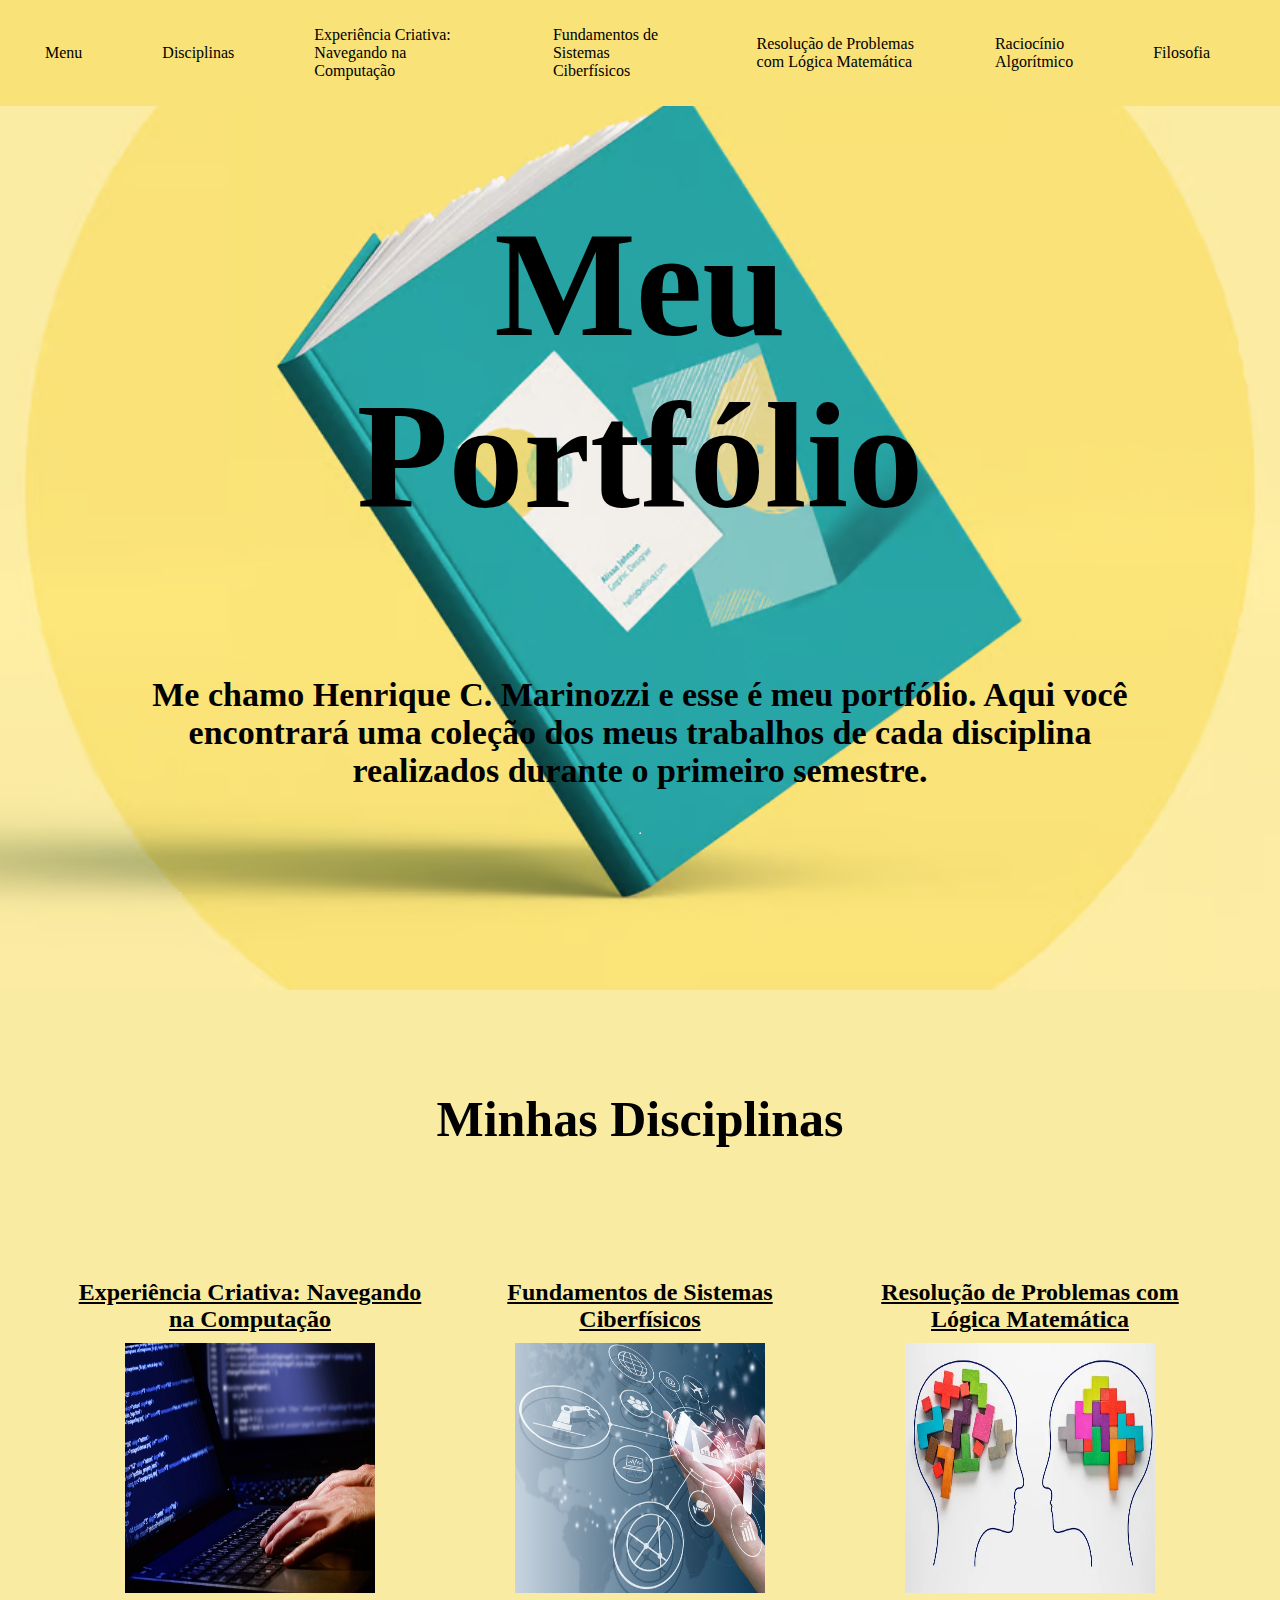
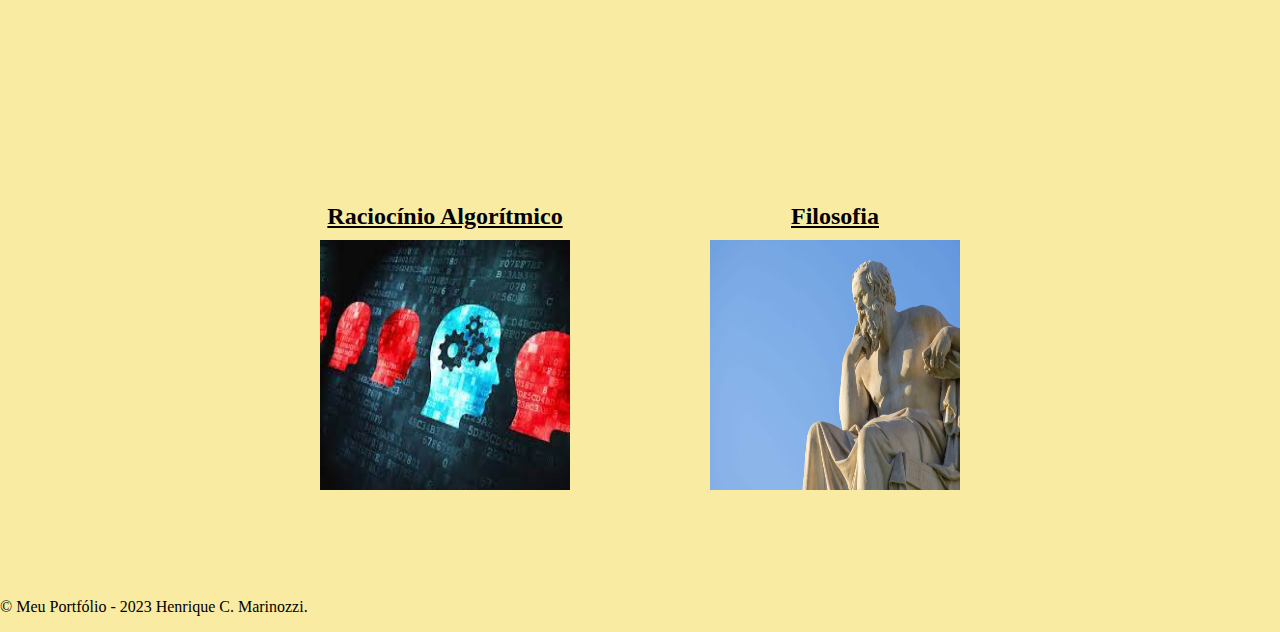
<file: meuportfolio/index.html>
<!DOCTYPE html>
<html lang="pt-BR">
  <head>
    <meta charset="UTF-8" />
    <meta http-equiv="X-UA-Compatible" content="IE=edge" />
    <meta name="viewport" content="width=device-width, initial-scale=1.0" />
    <title>Meu Portfólio - Henrique Colle Marinozzi</title>
    <link rel="stylesheet" type="text/css" href="style.css" />
  </head>
  <body>
    <header>
      <nav>
        <ul>
          <li><a href="#menu">Menu</a></li>
          <li><a href="#disciplinas">Disciplinas</a></li>
          <li>
            <a href="#experiencia">Experiência Criativa: Navegando na Computação</a>
          </li>
          <li>
            <a href="#ciberfisico">Fundamentos de Sistemas Ciberfísicos</a>
          </li>
          <li>
            <a href="#logica">Resolução de Problemas com Lógica Matemática</a>
          </li>
          <li><a href="#raciocinio">Raciocínio Algorítmico</a></li>
          <li><a href="#filosofia">Filosofia</a></li>
        </ul>
      </nav>
    </header>
    <div class="capa" id="menu">
      <h1 class="titulo">
        Meu <br />
        Portfólio
      </h1>
      <p class="descricao">
        Me chamo Henrique C. Marinozzi e esse é meu portfólio. Aqui você <br />
        encontrará uma coleção dos meus trabalhos de cada disciplina <br />
        realizados durante o primeiro semestre.
      </p>
      <hr />
    </div>

    <div class="disciplinas" id="disciplinas">
      <h1>Minhas Disciplinas</h1>
      <div class="linha-superior">
        <div class="disciplina" data-page="html\experiencia.html">
          <h2>Experiência Criativa: Navegando na Computação</h2>
          <img src="imagens\experiencia.webp" alt="Experiência Criativa" />
        </div>
        <div class="disciplina" data-page="html\ciberfisico.html">
          <h2>Fundamentos de Sistemas Ciberfísicos</h2>
          <img src="imagens\ciberfisico.jpg" alt="Fundamentos de Sistemas Ciberfísicos" />
        </div>
        <div class="disciplina" data-page="html\logica.html">
          <h2>Resolução de Problemas com Lógica Matemática</h2>
          <img src="imagens\logica.webp" alt="Resolução de Problemas com Lógica Matemática" />
        </div>
      </div>
      <div class="linha-inferior">
        <div class="disciplina" data-page="html\raciocinio.html">
          <h2>Raciocínio Algorítmico</h2>
          <img src="imagens\raciocinio.jpg" alt="Raciocínio Algorítmico" />
        </div>
        <div class="disciplina" data-page="html\filosofia.html">
          <h2>Filosofia</h2>
          <img src="imagens\filosofia.jpg" alt="Filosofia" />
        </div>
      </div>
    </div>
    <footer>
      <p>&copy; Meu Portfólio - 2023 Henrique C. Marinozzi.</p>
    </footer>
    <script src="script.js"></script>
  </body>
</html>
</file>
<file: meuportfolio/style.css>
body {
  display: flex;
  flex-direction: column;
  margin: 0;
  padding: 0;
  background-color: rgb(250, 235, 162);
}

.titulo {
  margin-top: 50px;
  text-align: center;
  font-size: 150px;
  color: black;
}

.descricao {
  font-size: 34px;
  color: black;
  font-weight: bold;
  text-align: center;
}

.disciplinas h1 {
  text-align: center;
  font-size: 50px;
  font-weight: bold;
  margin-top: 100px;
}

.linha-superior {
  display: flex;
  justify-content: center;
  margin-bottom: 20px;
}

.linha-inferior {
  display: flex;
  justify-content: center;
}

.disciplina {
  width: 350px;
  height: 450px;
  margin: 20px;
  display: flex;
  flex-direction: column;
  align-items: center;
  justify-content: center;
  cursor: pointer;
}

.disciplina h2 {
  text-align: center;
  margin-bottom: 10px;
  text-decoration: underline;
}

.disciplina img {
  width: 250px;
  height: 250px;
  transition: filter 0.3s;
}

.disciplina:hover img {
  filter: brightness(50%);
}

@media screen and (max-width: 600px) {
  .disciplina {
    width: 200px;
    height: 300px;
  }

  .disciplina img {
    width: 140px;
    height: 140px;
  }
}

.capa {
  background-image: url("imagens/portfolio.png");
  background-size: cover;
  background-position: center;
  background-repeat: no-repeat;
  height: 110vh;
  display: flex;
  flex-direction: column;
  justify-content: center;
  align-items: center;
  width: 100%;
}

header {
  color: #fff;
  padding: 10px;
  position: fixed;
  width: 100%;
  z-index: 999;
  top: 0;
  background-color: rgb(249, 226, 119);
}

nav ul {
  display: flex;
  align-items: center;
  background-color: rgb(249, 226, 119);
  padding-left: 35px;
}

nav li {
  display: inline;
  margin-right: 80px;
  background-color: rgb(249, 226, 119);
}

nav a {
  color: black;
  text-decoration: none;
}
</file>
